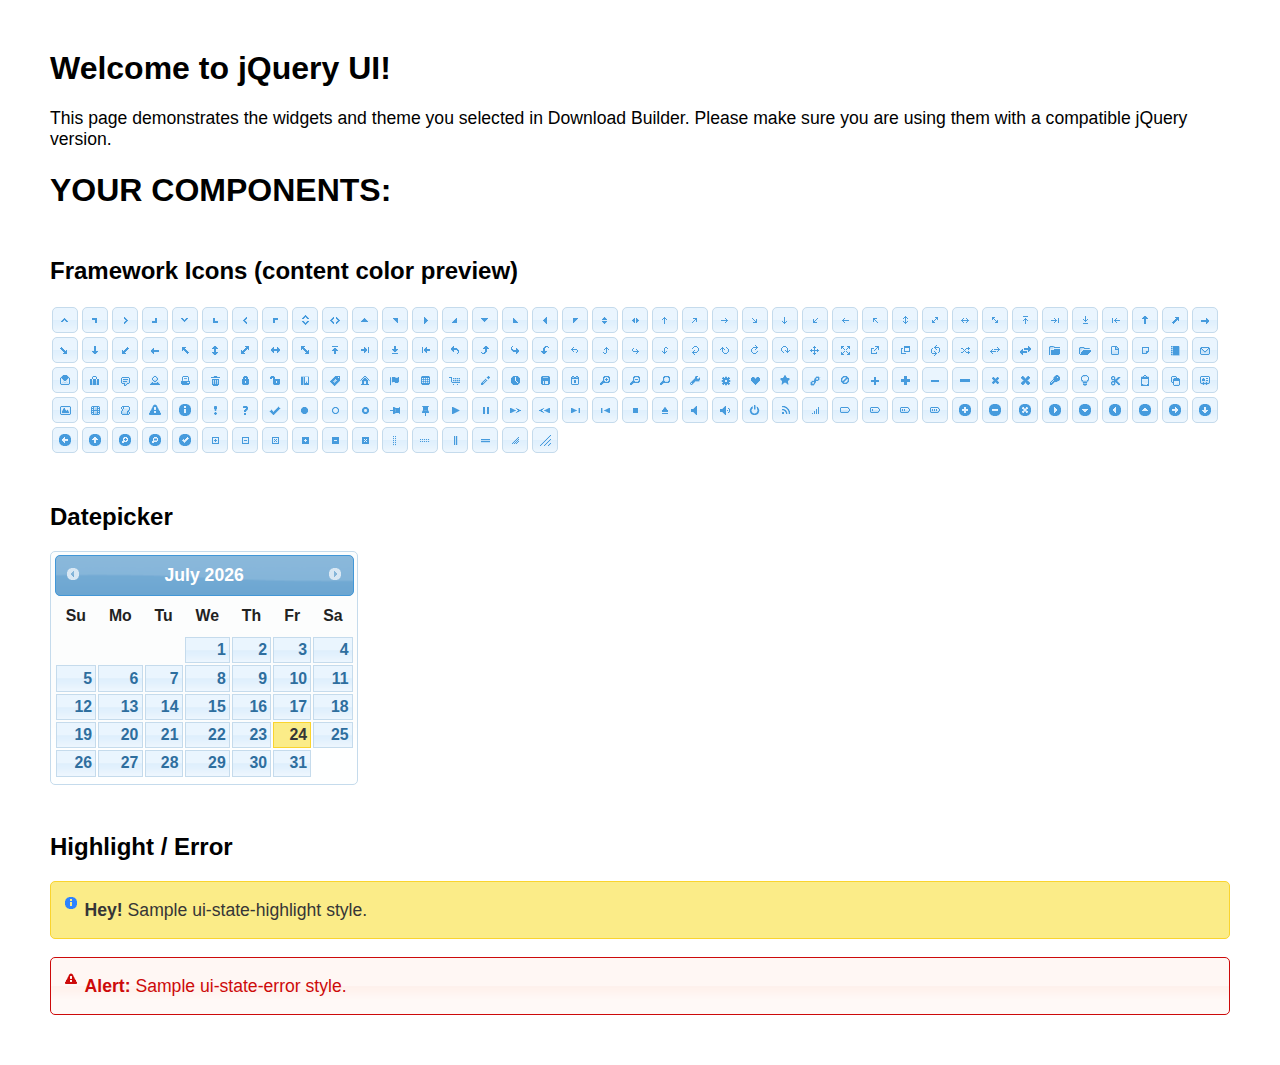
<file: AdminsSide/jquery-ui-datepicker/index.html>
<!doctype html>
<html lang="us">
<head>
	<meta charset="utf-8">
	<title>jQuery UI Example Page</title>
	<link href="jquery-ui.css" rel="stylesheet">
	<style>
	body{
		font-family: "Trebuchet MS", sans-serif;
		margin: 50px;
	}
	.demoHeaders {
		margin-top: 2em;
	}
	#dialog-link {
		padding: .4em 1em .4em 20px;
		text-decoration: none;
		position: relative;
	}
	#dialog-link span.ui-icon {
		margin: 0 5px 0 0;
		position: absolute;
		left: .2em;
		top: 50%;
		margin-top: -8px;
	}
	#icons {
		margin: 0;
		padding: 0;
	}
	#icons li {
		margin: 2px;
		position: relative;
		padding: 4px 0;
		cursor: pointer;
		float: left;
		list-style: none;
	}
	#icons span.ui-icon {
		float: left;
		margin: 0 4px;
	}
	.fakewindowcontain .ui-widget-overlay {
		position: absolute;
	}
	select {
		width: 200px;
	}
	</style>
</head>
<body>

<h1>Welcome to jQuery UI!</h1>

<div class="ui-widget">
	<p>This page demonstrates the widgets and theme you selected in Download Builder. Please make sure you are using them with a compatible jQuery version.</p>
</div>

<h1>YOUR COMPONENTS:</h1>
















<h2 class="demoHeaders">Framework Icons (content color preview)</h2>
<ul id="icons" class="ui-widget ui-helper-clearfix">
	<li class="ui-state-default ui-corner-all" title=".ui-icon-caret-1-n"><span class="ui-icon ui-icon-caret-1-n"></span></li>
	<li class="ui-state-default ui-corner-all" title=".ui-icon-caret-1-ne"><span class="ui-icon ui-icon-caret-1-ne"></span></li>
	<li class="ui-state-default ui-corner-all" title=".ui-icon-caret-1-e"><span class="ui-icon ui-icon-caret-1-e"></span></li>
	<li class="ui-state-default ui-corner-all" title=".ui-icon-caret-1-se"><span class="ui-icon ui-icon-caret-1-se"></span></li>
	<li class="ui-state-default ui-corner-all" title=".ui-icon-caret-1-s"><span class="ui-icon ui-icon-caret-1-s"></span></li>
	<li class="ui-state-default ui-corner-all" title=".ui-icon-caret-1-sw"><span class="ui-icon ui-icon-caret-1-sw"></span></li>
	<li class="ui-state-default ui-corner-all" title=".ui-icon-caret-1-w"><span class="ui-icon ui-icon-caret-1-w"></span></li>
	<li class="ui-state-default ui-corner-all" title=".ui-icon-caret-1-nw"><span class="ui-icon ui-icon-caret-1-nw"></span></li>
	<li class="ui-state-default ui-corner-all" title=".ui-icon-caret-2-n-s"><span class="ui-icon ui-icon-caret-2-n-s"></span></li>
	<li class="ui-state-default ui-corner-all" title=".ui-icon-caret-2-e-w"><span class="ui-icon ui-icon-caret-2-e-w"></span></li>
	<li class="ui-state-default ui-corner-all" title=".ui-icon-triangle-1-n"><span class="ui-icon ui-icon-triangle-1-n"></span></li>
	<li class="ui-state-default ui-corner-all" title=".ui-icon-triangle-1-ne"><span class="ui-icon ui-icon-triangle-1-ne"></span></li>
	<li class="ui-state-default ui-corner-all" title=".ui-icon-triangle-1-e"><span class="ui-icon ui-icon-triangle-1-e"></span></li>
	<li class="ui-state-default ui-corner-all" title=".ui-icon-triangle-1-se"><span class="ui-icon ui-icon-triangle-1-se"></span></li>
	<li class="ui-state-default ui-corner-all" title=".ui-icon-triangle-1-s"><span class="ui-icon ui-icon-triangle-1-s"></span></li>
	<li class="ui-state-default ui-corner-all" title=".ui-icon-triangle-1-sw"><span class="ui-icon ui-icon-triangle-1-sw"></span></li>
	<li class="ui-state-default ui-corner-all" title=".ui-icon-triangle-1-w"><span class="ui-icon ui-icon-triangle-1-w"></span></li>
	<li class="ui-state-default ui-corner-all" title=".ui-icon-triangle-1-nw"><span class="ui-icon ui-icon-triangle-1-nw"></span></li>
	<li class="ui-state-default ui-corner-all" title=".ui-icon-triangle-2-n-s"><span class="ui-icon ui-icon-triangle-2-n-s"></span></li>
	<li class="ui-state-default ui-corner-all" title=".ui-icon-triangle-2-e-w"><span class="ui-icon ui-icon-triangle-2-e-w"></span></li>
	<li class="ui-state-default ui-corner-all" title=".ui-icon-arrow-1-n"><span class="ui-icon ui-icon-arrow-1-n"></span></li>
	<li class="ui-state-default ui-corner-all" title=".ui-icon-arrow-1-ne"><span class="ui-icon ui-icon-arrow-1-ne"></span></li>
	<li class="ui-state-default ui-corner-all" title=".ui-icon-arrow-1-e"><span class="ui-icon ui-icon-arrow-1-e"></span></li>
	<li class="ui-state-default ui-corner-all" title=".ui-icon-arrow-1-se"><span class="ui-icon ui-icon-arrow-1-se"></span></li>
	<li class="ui-state-default ui-corner-all" title=".ui-icon-arrow-1-s"><span class="ui-icon ui-icon-arrow-1-s"></span></li>
	<li class="ui-state-default ui-corner-all" title=".ui-icon-arrow-1-sw"><span class="ui-icon ui-icon-arrow-1-sw"></span></li>
	<li class="ui-state-default ui-corner-all" title=".ui-icon-arrow-1-w"><span class="ui-icon ui-icon-arrow-1-w"></span></li>
	<li class="ui-state-default ui-corner-all" title=".ui-icon-arrow-1-nw"><span class="ui-icon ui-icon-arrow-1-nw"></span></li>
	<li class="ui-state-default ui-corner-all" title=".ui-icon-arrow-2-n-s"><span class="ui-icon ui-icon-arrow-2-n-s"></span></li>
	<li class="ui-state-default ui-corner-all" title=".ui-icon-arrow-2-ne-sw"><span class="ui-icon ui-icon-arrow-2-ne-sw"></span></li>
	<li class="ui-state-default ui-corner-all" title=".ui-icon-arrow-2-e-w"><span class="ui-icon ui-icon-arrow-2-e-w"></span></li>
	<li class="ui-state-default ui-corner-all" title=".ui-icon-arrow-2-se-nw"><span class="ui-icon ui-icon-arrow-2-se-nw"></span></li>
	<li class="ui-state-default ui-corner-all" title=".ui-icon-arrowstop-1-n"><span class="ui-icon ui-icon-arrowstop-1-n"></span></li>
	<li class="ui-state-default ui-corner-all" title=".ui-icon-arrowstop-1-e"><span class="ui-icon ui-icon-arrowstop-1-e"></span></li>
	<li class="ui-state-default ui-corner-all" title=".ui-icon-arrowstop-1-s"><span class="ui-icon ui-icon-arrowstop-1-s"></span></li>
	<li class="ui-state-default ui-corner-all" title=".ui-icon-arrowstop-1-w"><span class="ui-icon ui-icon-arrowstop-1-w"></span></li>
	<li class="ui-state-default ui-corner-all" title=".ui-icon-arrowthick-1-n"><span class="ui-icon ui-icon-arrowthick-1-n"></span></li>
	<li class="ui-state-default ui-corner-all" title=".ui-icon-arrowthick-1-ne"><span class="ui-icon ui-icon-arrowthick-1-ne"></span></li>
	<li class="ui-state-default ui-corner-all" title=".ui-icon-arrowthick-1-e"><span class="ui-icon ui-icon-arrowthick-1-e"></span></li>
	<li class="ui-state-default ui-corner-all" title=".ui-icon-arrowthick-1-se"><span class="ui-icon ui-icon-arrowthick-1-se"></span></li>
	<li class="ui-state-default ui-corner-all" title=".ui-icon-arrowthick-1-s"><span class="ui-icon ui-icon-arrowthick-1-s"></span></li>
	<li class="ui-state-default ui-corner-all" title=".ui-icon-arrowthick-1-sw"><span class="ui-icon ui-icon-arrowthick-1-sw"></span></li>
	<li class="ui-state-default ui-corner-all" title=".ui-icon-arrowthick-1-w"><span class="ui-icon ui-icon-arrowthick-1-w"></span></li>
	<li class="ui-state-default ui-corner-all" title=".ui-icon-arrowthick-1-nw"><span class="ui-icon ui-icon-arrowthick-1-nw"></span></li>
	<li class="ui-state-default ui-corner-all" title=".ui-icon-arrowthick-2-n-s"><span class="ui-icon ui-icon-arrowthick-2-n-s"></span></li>
	<li class="ui-state-default ui-corner-all" title=".ui-icon-arrowthick-2-ne-sw"><span class="ui-icon ui-icon-arrowthick-2-ne-sw"></span></li>
	<li class="ui-state-default ui-corner-all" title=".ui-icon-arrowthick-2-e-w"><span class="ui-icon ui-icon-arrowthick-2-e-w"></span></li>
	<li class="ui-state-default ui-corner-all" title=".ui-icon-arrowthick-2-se-nw"><span class="ui-icon ui-icon-arrowthick-2-se-nw"></span></li>
	<li class="ui-state-default ui-corner-all" title=".ui-icon-arrowthickstop-1-n"><span class="ui-icon ui-icon-arrowthickstop-1-n"></span></li>
	<li class="ui-state-default ui-corner-all" title=".ui-icon-arrowthickstop-1-e"><span class="ui-icon ui-icon-arrowthickstop-1-e"></span></li>
	<li class="ui-state-default ui-corner-all" title=".ui-icon-arrowthickstop-1-s"><span class="ui-icon ui-icon-arrowthickstop-1-s"></span></li>
	<li class="ui-state-default ui-corner-all" title=".ui-icon-arrowthickstop-1-w"><span class="ui-icon ui-icon-arrowthickstop-1-w"></span></li>
	<li class="ui-state-default ui-corner-all" title=".ui-icon-arrowreturnthick-1-w"><span class="ui-icon ui-icon-arrowreturnthick-1-w"></span></li>
	<li class="ui-state-default ui-corner-all" title=".ui-icon-arrowreturnthick-1-n"><span class="ui-icon ui-icon-arrowreturnthick-1-n"></span></li>
	<li class="ui-state-default ui-corner-all" title=".ui-icon-arrowreturnthick-1-e"><span class="ui-icon ui-icon-arrowreturnthick-1-e"></span></li>
	<li class="ui-state-default ui-corner-all" title=".ui-icon-arrowreturnthick-1-s"><span class="ui-icon ui-icon-arrowreturnthick-1-s"></span></li>
	<li class="ui-state-default ui-corner-all" title=".ui-icon-arrowreturn-1-w"><span class="ui-icon ui-icon-arrowreturn-1-w"></span></li>
	<li class="ui-state-default ui-corner-all" title=".ui-icon-arrowreturn-1-n"><span class="ui-icon ui-icon-arrowreturn-1-n"></span></li>
	<li class="ui-state-default ui-corner-all" title=".ui-icon-arrowreturn-1-e"><span class="ui-icon ui-icon-arrowreturn-1-e"></span></li>
	<li class="ui-state-default ui-corner-all" title=".ui-icon-arrowreturn-1-s"><span class="ui-icon ui-icon-arrowreturn-1-s"></span></li>
	<li class="ui-state-default ui-corner-all" title=".ui-icon-arrowrefresh-1-w"><span class="ui-icon ui-icon-arrowrefresh-1-w"></span></li>
	<li class="ui-state-default ui-corner-all" title=".ui-icon-arrowrefresh-1-n"><span class="ui-icon ui-icon-arrowrefresh-1-n"></span></li>
	<li class="ui-state-default ui-corner-all" title=".ui-icon-arrowrefresh-1-e"><span class="ui-icon ui-icon-arrowrefresh-1-e"></span></li>
	<li class="ui-state-default ui-corner-all" title=".ui-icon-arrowrefresh-1-s"><span class="ui-icon ui-icon-arrowrefresh-1-s"></span></li>
	<li class="ui-state-default ui-corner-all" title=".ui-icon-arrow-4"><span class="ui-icon ui-icon-arrow-4"></span></li>
	<li class="ui-state-default ui-corner-all" title=".ui-icon-arrow-4-diag"><span class="ui-icon ui-icon-arrow-4-diag"></span></li>
	<li class="ui-state-default ui-corner-all" title=".ui-icon-extlink"><span class="ui-icon ui-icon-extlink"></span></li>
	<li class="ui-state-default ui-corner-all" title=".ui-icon-newwin"><span class="ui-icon ui-icon-newwin"></span></li>
	<li class="ui-state-default ui-corner-all" title=".ui-icon-refresh"><span class="ui-icon ui-icon-refresh"></span></li>
	<li class="ui-state-default ui-corner-all" title=".ui-icon-shuffle"><span class="ui-icon ui-icon-shuffle"></span></li>
	<li class="ui-state-default ui-corner-all" title=".ui-icon-transfer-e-w"><span class="ui-icon ui-icon-transfer-e-w"></span></li>
	<li class="ui-state-default ui-corner-all" title=".ui-icon-transferthick-e-w"><span class="ui-icon ui-icon-transferthick-e-w"></span></li>
	<li class="ui-state-default ui-corner-all" title=".ui-icon-folder-collapsed"><span class="ui-icon ui-icon-folder-collapsed"></span></li>
	<li class="ui-state-default ui-corner-all" title=".ui-icon-folder-open"><span class="ui-icon ui-icon-folder-open"></span></li>
	<li class="ui-state-default ui-corner-all" title=".ui-icon-document"><span class="ui-icon ui-icon-document"></span></li>
	<li class="ui-state-default ui-corner-all" title=".ui-icon-document-b"><span class="ui-icon ui-icon-document-b"></span></li>
	<li class="ui-state-default ui-corner-all" title=".ui-icon-note"><span class="ui-icon ui-icon-note"></span></li>
	<li class="ui-state-default ui-corner-all" title=".ui-icon-mail-closed"><span class="ui-icon ui-icon-mail-closed"></span></li>
	<li class="ui-state-default ui-corner-all" title=".ui-icon-mail-open"><span class="ui-icon ui-icon-mail-open"></span></li>
	<li class="ui-state-default ui-corner-all" title=".ui-icon-suitcase"><span class="ui-icon ui-icon-suitcase"></span></li>
	<li class="ui-state-default ui-corner-all" title=".ui-icon-comment"><span class="ui-icon ui-icon-comment"></span></li>
	<li class="ui-state-default ui-corner-all" title=".ui-icon-person"><span class="ui-icon ui-icon-person"></span></li>
	<li class="ui-state-default ui-corner-all" title=".ui-icon-print"><span class="ui-icon ui-icon-print"></span></li>
	<li class="ui-state-default ui-corner-all" title=".ui-icon-trash"><span class="ui-icon ui-icon-trash"></span></li>
	<li class="ui-state-default ui-corner-all" title=".ui-icon-locked"><span class="ui-icon ui-icon-locked"></span></li>
	<li class="ui-state-default ui-corner-all" title=".ui-icon-unlocked"><span class="ui-icon ui-icon-unlocked"></span></li>
	<li class="ui-state-default ui-corner-all" title=".ui-icon-bookmark"><span class="ui-icon ui-icon-bookmark"></span></li>
	<li class="ui-state-default ui-corner-all" title=".ui-icon-tag"><span class="ui-icon ui-icon-tag"></span></li>
	<li class="ui-state-default ui-corner-all" title=".ui-icon-home"><span class="ui-icon ui-icon-home"></span></li>
	<li class="ui-state-default ui-corner-all" title=".ui-icon-flag"><span class="ui-icon ui-icon-flag"></span></li>
	<li class="ui-state-default ui-corner-all" title=".ui-icon-calculator"><span class="ui-icon ui-icon-calculator"></span></li>
	<li class="ui-state-default ui-corner-all" title=".ui-icon-cart"><span class="ui-icon ui-icon-cart"></span></li>
	<li class="ui-state-default ui-corner-all" title=".ui-icon-pencil"><span class="ui-icon ui-icon-pencil"></span></li>
	<li class="ui-state-default ui-corner-all" title=".ui-icon-clock"><span class="ui-icon ui-icon-clock"></span></li>
	<li class="ui-state-default ui-corner-all" title=".ui-icon-disk"><span class="ui-icon ui-icon-disk"></span></li>
	<li class="ui-state-default ui-corner-all" title=".ui-icon-calendar"><span class="ui-icon ui-icon-calendar"></span></li>
	<li class="ui-state-default ui-corner-all" title=".ui-icon-zoomin"><span class="ui-icon ui-icon-zoomin"></span></li>
	<li class="ui-state-default ui-corner-all" title=".ui-icon-zoomout"><span class="ui-icon ui-icon-zoomout"></span></li>
	<li class="ui-state-default ui-corner-all" title=".ui-icon-search"><span class="ui-icon ui-icon-search"></span></li>
	<li class="ui-state-default ui-corner-all" title=".ui-icon-wrench"><span class="ui-icon ui-icon-wrench"></span></li>
	<li class="ui-state-default ui-corner-all" title=".ui-icon-gear"><span class="ui-icon ui-icon-gear"></span></li>
	<li class="ui-state-default ui-corner-all" title=".ui-icon-heart"><span class="ui-icon ui-icon-heart"></span></li>
	<li class="ui-state-default ui-corner-all" title=".ui-icon-star"><span class="ui-icon ui-icon-star"></span></li>
	<li class="ui-state-default ui-corner-all" title=".ui-icon-link"><span class="ui-icon ui-icon-link"></span></li>
	<li class="ui-state-default ui-corner-all" title=".ui-icon-cancel"><span class="ui-icon ui-icon-cancel"></span></li>
	<li class="ui-state-default ui-corner-all" title=".ui-icon-plus"><span class="ui-icon ui-icon-plus"></span></li>
	<li class="ui-state-default ui-corner-all" title=".ui-icon-plusthick"><span class="ui-icon ui-icon-plusthick"></span></li>
	<li class="ui-state-default ui-corner-all" title=".ui-icon-minus"><span class="ui-icon ui-icon-minus"></span></li>
	<li class="ui-state-default ui-corner-all" title=".ui-icon-minusthick"><span class="ui-icon ui-icon-minusthick"></span></li>
	<li class="ui-state-default ui-corner-all" title=".ui-icon-close"><span class="ui-icon ui-icon-close"></span></li>
	<li class="ui-state-default ui-corner-all" title=".ui-icon-closethick"><span class="ui-icon ui-icon-closethick"></span></li>
	<li class="ui-state-default ui-corner-all" title=".ui-icon-key"><span class="ui-icon ui-icon-key"></span></li>
	<li class="ui-state-default ui-corner-all" title=".ui-icon-lightbulb"><span class="ui-icon ui-icon-lightbulb"></span></li>
	<li class="ui-state-default ui-corner-all" title=".ui-icon-scissors"><span class="ui-icon ui-icon-scissors"></span></li>
	<li class="ui-state-default ui-corner-all" title=".ui-icon-clipboard"><span class="ui-icon ui-icon-clipboard"></span></li>
	<li class="ui-state-default ui-corner-all" title=".ui-icon-copy"><span class="ui-icon ui-icon-copy"></span></li>
	<li class="ui-state-default ui-corner-all" title=".ui-icon-contact"><span class="ui-icon ui-icon-contact"></span></li>
	<li class="ui-state-default ui-corner-all" title=".ui-icon-image"><span class="ui-icon ui-icon-image"></span></li>
	<li class="ui-state-default ui-corner-all" title=".ui-icon-video"><span class="ui-icon ui-icon-video"></span></li>
	<li class="ui-state-default ui-corner-all" title=".ui-icon-script"><span class="ui-icon ui-icon-script"></span></li>
	<li class="ui-state-default ui-corner-all" title=".ui-icon-alert"><span class="ui-icon ui-icon-alert"></span></li>
	<li class="ui-state-default ui-corner-all" title=".ui-icon-info"><span class="ui-icon ui-icon-info"></span></li>
	<li class="ui-state-default ui-corner-all" title=".ui-icon-notice"><span class="ui-icon ui-icon-notice"></span></li>
	<li class="ui-state-default ui-corner-all" title=".ui-icon-help"><span class="ui-icon ui-icon-help"></span></li>
	<li class="ui-state-default ui-corner-all" title=".ui-icon-check"><span class="ui-icon ui-icon-check"></span></li>
	<li class="ui-state-default ui-corner-all" title=".ui-icon-bullet"><span class="ui-icon ui-icon-bullet"></span></li>
	<li class="ui-state-default ui-corner-all" title=".ui-icon-radio-off"><span class="ui-icon ui-icon-radio-off"></span></li>
	<li class="ui-state-default ui-corner-all" title=".ui-icon-radio-on"><span class="ui-icon ui-icon-radio-on"></span></li>
	<li class="ui-state-default ui-corner-all" title=".ui-icon-pin-w"><span class="ui-icon ui-icon-pin-w"></span></li>
	<li class="ui-state-default ui-corner-all" title=".ui-icon-pin-s"><span class="ui-icon ui-icon-pin-s"></span></li>
	<li class="ui-state-default ui-corner-all" title=".ui-icon-play"><span class="ui-icon ui-icon-play"></span></li>
	<li class="ui-state-default ui-corner-all" title=".ui-icon-pause"><span class="ui-icon ui-icon-pause"></span></li>
	<li class="ui-state-default ui-corner-all" title=".ui-icon-seek-next"><span class="ui-icon ui-icon-seek-next"></span></li>
	<li class="ui-state-default ui-corner-all" title=".ui-icon-seek-prev"><span class="ui-icon ui-icon-seek-prev"></span></li>
	<li class="ui-state-default ui-corner-all" title=".ui-icon-seek-end"><span class="ui-icon ui-icon-seek-end"></span></li>
	<li class="ui-state-default ui-corner-all" title=".ui-icon-seek-first"><span class="ui-icon ui-icon-seek-first"></span></li>
	<li class="ui-state-default ui-corner-all" title=".ui-icon-stop"><span class="ui-icon ui-icon-stop"></span></li>
	<li class="ui-state-default ui-corner-all" title=".ui-icon-eject"><span class="ui-icon ui-icon-eject"></span></li>
	<li class="ui-state-default ui-corner-all" title=".ui-icon-volume-off"><span class="ui-icon ui-icon-volume-off"></span></li>
	<li class="ui-state-default ui-corner-all" title=".ui-icon-volume-on"><span class="ui-icon ui-icon-volume-on"></span></li>
	<li class="ui-state-default ui-corner-all" title=".ui-icon-power"><span class="ui-icon ui-icon-power"></span></li>
	<li class="ui-state-default ui-corner-all" title=".ui-icon-signal-diag"><span class="ui-icon ui-icon-signal-diag"></span></li>
	<li class="ui-state-default ui-corner-all" title=".ui-icon-signal"><span class="ui-icon ui-icon-signal"></span></li>
	<li class="ui-state-default ui-corner-all" title=".ui-icon-battery-0"><span class="ui-icon ui-icon-battery-0"></span></li>
	<li class="ui-state-default ui-corner-all" title=".ui-icon-battery-1"><span class="ui-icon ui-icon-battery-1"></span></li>
	<li class="ui-state-default ui-corner-all" title=".ui-icon-battery-2"><span class="ui-icon ui-icon-battery-2"></span></li>
	<li class="ui-state-default ui-corner-all" title=".ui-icon-battery-3"><span class="ui-icon ui-icon-battery-3"></span></li>
	<li class="ui-state-default ui-corner-all" title=".ui-icon-circle-plus"><span class="ui-icon ui-icon-circle-plus"></span></li>
	<li class="ui-state-default ui-corner-all" title=".ui-icon-circle-minus"><span class="ui-icon ui-icon-circle-minus"></span></li>
	<li class="ui-state-default ui-corner-all" title=".ui-icon-circle-close"><span class="ui-icon ui-icon-circle-close"></span></li>
	<li class="ui-state-default ui-corner-all" title=".ui-icon-circle-triangle-e"><span class="ui-icon ui-icon-circle-triangle-e"></span></li>
	<li class="ui-state-default ui-corner-all" title=".ui-icon-circle-triangle-s"><span class="ui-icon ui-icon-circle-triangle-s"></span></li>
	<li class="ui-state-default ui-corner-all" title=".ui-icon-circle-triangle-w"><span class="ui-icon ui-icon-circle-triangle-w"></span></li>
	<li class="ui-state-default ui-corner-all" title=".ui-icon-circle-triangle-n"><span class="ui-icon ui-icon-circle-triangle-n"></span></li>
	<li class="ui-state-default ui-corner-all" title=".ui-icon-circle-arrow-e"><span class="ui-icon ui-icon-circle-arrow-e"></span></li>
	<li class="ui-state-default ui-corner-all" title=".ui-icon-circle-arrow-s"><span class="ui-icon ui-icon-circle-arrow-s"></span></li>
	<li class="ui-state-default ui-corner-all" title=".ui-icon-circle-arrow-w"><span class="ui-icon ui-icon-circle-arrow-w"></span></li>
	<li class="ui-state-default ui-corner-all" title=".ui-icon-circle-arrow-n"><span class="ui-icon ui-icon-circle-arrow-n"></span></li>
	<li class="ui-state-default ui-corner-all" title=".ui-icon-circle-zoomin"><span class="ui-icon ui-icon-circle-zoomin"></span></li>
	<li class="ui-state-default ui-corner-all" title=".ui-icon-circle-zoomout"><span class="ui-icon ui-icon-circle-zoomout"></span></li>
	<li class="ui-state-default ui-corner-all" title=".ui-icon-circle-check"><span class="ui-icon ui-icon-circle-check"></span></li>
	<li class="ui-state-default ui-corner-all" title=".ui-icon-circlesmall-plus"><span class="ui-icon ui-icon-circlesmall-plus"></span></li>
	<li class="ui-state-default ui-corner-all" title=".ui-icon-circlesmall-minus"><span class="ui-icon ui-icon-circlesmall-minus"></span></li>
	<li class="ui-state-default ui-corner-all" title=".ui-icon-circlesmall-close"><span class="ui-icon ui-icon-circlesmall-close"></span></li>
	<li class="ui-state-default ui-corner-all" title=".ui-icon-squaresmall-plus"><span class="ui-icon ui-icon-squaresmall-plus"></span></li>
	<li class="ui-state-default ui-corner-all" title=".ui-icon-squaresmall-minus"><span class="ui-icon ui-icon-squaresmall-minus"></span></li>
	<li class="ui-state-default ui-corner-all" title=".ui-icon-squaresmall-close"><span class="ui-icon ui-icon-squaresmall-close"></span></li>
	<li class="ui-state-default ui-corner-all" title=".ui-icon-grip-dotted-vertical"><span class="ui-icon ui-icon-grip-dotted-vertical"></span></li>
	<li class="ui-state-default ui-corner-all" title=".ui-icon-grip-dotted-horizontal"><span class="ui-icon ui-icon-grip-dotted-horizontal"></span></li>
	<li class="ui-state-default ui-corner-all" title=".ui-icon-grip-solid-vertical"><span class="ui-icon ui-icon-grip-solid-vertical"></span></li>
	<li class="ui-state-default ui-corner-all" title=".ui-icon-grip-solid-horizontal"><span class="ui-icon ui-icon-grip-solid-horizontal"></span></li>
	<li class="ui-state-default ui-corner-all" title=".ui-icon-gripsmall-diagonal-se"><span class="ui-icon ui-icon-gripsmall-diagonal-se"></span></li>
	<li class="ui-state-default ui-corner-all" title=".ui-icon-grip-diagonal-se"><span class="ui-icon ui-icon-grip-diagonal-se"></span></li>
</ul>




<!-- Datepicker -->
<h2 class="demoHeaders">Datepicker</h2>
<div id="datepicker"></div>












<!-- Highlight / Error -->
<h2 class="demoHeaders">Highlight / Error</h2>
<div class="ui-widget">
	<div class="ui-state-highlight ui-corner-all" style="margin-top: 20px; padding: 0 .7em;">
		<p><span class="ui-icon ui-icon-info" style="float: left; margin-right: .3em;"></span>
		<strong>Hey!</strong> Sample ui-state-highlight style.</p>
	</div>
</div>
<br>
<div class="ui-widget">
	<div class="ui-state-error ui-corner-all" style="padding: 0 .7em;">
		<p><span class="ui-icon ui-icon-alert" style="float: left; margin-right: .3em;"></span>
		<strong>Alert:</strong> Sample ui-state-error style.</p>
	</div>
</div>

<script src="external/jquery/jquery.js"></script>
<script src="jquery-ui.js"></script>
<script>















$( "#datepicker" ).datepicker({
	inline: true
});














// Hover states on the static widgets
$( "#dialog-link, #icons li" ).hover(
	function() {
		$( this ).addClass( "ui-state-hover" );
	},
	function() {
		$( this ).removeClass( "ui-state-hover" );
	}
);
</script>
</body>
</html>
</file>
